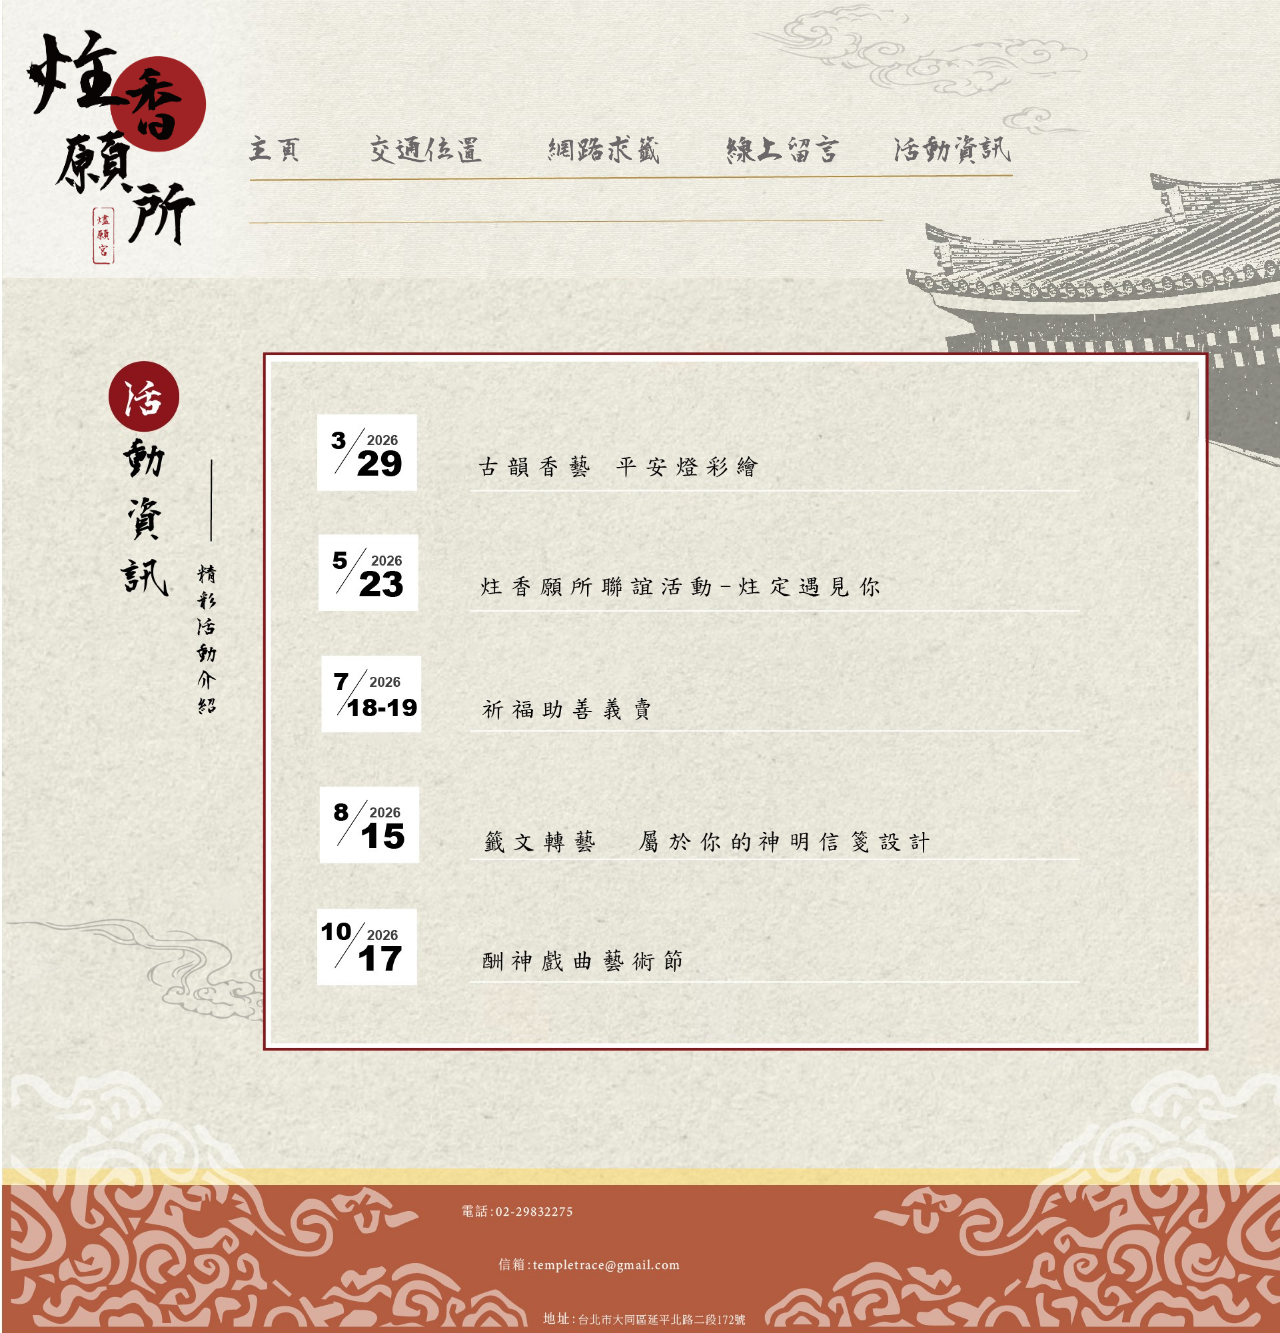
<file: activity.html>
<!DOCTYPE html>
<html lang="zh-Hant">
<head>
  <meta charset="UTF-8" />
  <title>活動資訊｜焚香願所</title>
  <meta name="viewport" content="width=device-width, initial-scale=1" />

  <link rel="stylesheet" href="activity.css">
</head>

<body>

  <div class="wrapper">
    <div class="page">

      <!-- ⭐ 活動資訊底圖（請確認檔名正確） -->
      <img src="活動.jpg" alt="活動資訊背景" class="bg">

      <!-- ⭐ LOGO（位置已調：往上2、往左1） -->
      <a href="index.html" class="logo-wrap">
        <img src="logo.png" alt="焚香願所">
      </a>

      <!-- ⭐ 上方選單（與交通頁一模一樣） -->
      <div class="menu-wrap">
        <img src="選單.png" alt="主選單" class="menu-img">

        <a href="index.html"       class="menu-link menu-home"></a>
        <a href="traffic.html"     class="menu-link menu-traffic"></a>
        <a href="online-draw.html" class="menu-link menu-online"></a>
        <a href="message.html"     class="menu-link menu-message"></a>
        <a href="activity.html"    class="menu-link menu-activity"></a>
      </div>

    </div>
  </div>

</body>
</html>
</file>
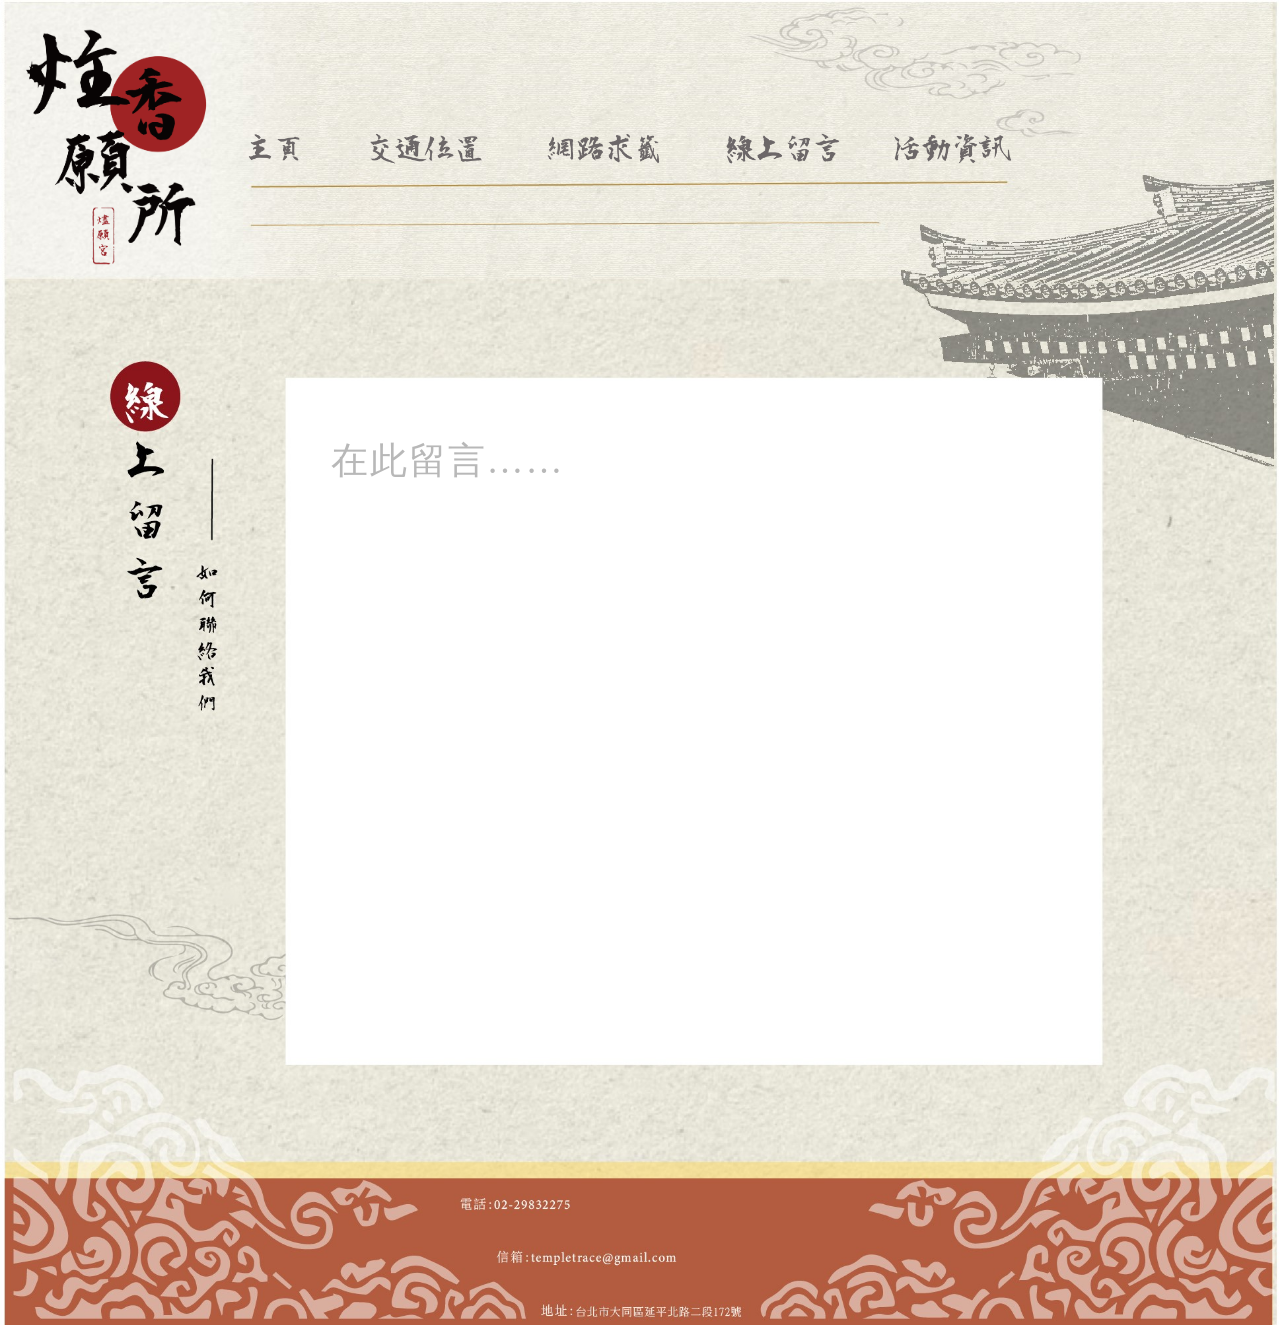
<file: message.html>
<!DOCTYPE html>
<html lang="zh-Hant">
<head>
  <meta charset="UTF-8" />
  <title>線上留言｜焚香願所</title>
  <meta name="viewport" content="width=device-width, initial-scale=1" />
  <style>
    * { margin: 0; padding: 0; box-sizing: border-box; }

    html, body {
      width: 100%;
      min-height: 100%;
    }

    body {
      background: #f1ece2;
      font-family: "Noto Serif TC","Microsoft JhengHei",system-ui,sans-serif;
      display: flex;
      justify-content: center;
    }

    a {
      text-decoration: none;
      outline: none;
    }

    a:focus,
    a:active {
      outline: none;
    }

    .wrapper {
      width: 100%;
      max-width: 1992px;
      margin: 0 auto;
    }

    .page {
      position: relative;
      width: 100%;
    }

    /* 背景 */
    .bg {
      width: 100%;
      height: auto;
      display: block;
    }

    /* 疊上層 */
    .overlay {
      position: absolute;
      z-index: 10;
      pointer-events: auto;
    }

    /* LOGO（統一） */
    .logo-wrap {
      top: 1%;
      left: -5%;
      width: 22%;
    }
    .logo-wrap img {
      width: 100%;
      height: auto;
    }

    /* 選單（統一） */
    .menu-wrap {
      top: 10%;
      left: 49%;
      width: 60%;
      transform: translateX(-50%);
    }

    .menu-img {
      width: 100%;
      height: auto;
    }

    .menu-link {
      position: absolute;
      top: 0;
      bottom: 0;
      cursor: pointer;
      outline: none;
    }

    .menu-home {
      left: -0.2%;
      width: 8.45%;
    }

    .menu-traffic {
      left: 15.65%;
      width: 16.36%;
    }

    .menu-online {
      left: 38.75%;
      width: 12.84%;
    }

    .menu-message {
      left: 50.51%;
      width: 24.22%;
    }

    .menu-activity {
      left: 83.86%;
      width: 17.09%;
    }

    /* ★ 留言框（維持位置 top:31%） */
    .message-box {
      position: absolute;
      z-index: 15;
      top: 31%;
      left: 24%;
      width: 62%;
      height: 50%;
    }

    /* ★ 字體改 28pt ≈ 37px、標楷體 */
    .message-box textarea {
      width: 100%;
      height: 100%;
      border: none;
      padding: 24px;
      font-size: 37px;             /* 約等於印刷的 28pt */
      line-height: 1.4;
      font-family: "DFKai-SB", "BiauKai", serif; /* 標楷體 */
      background: transparent;
      resize: none;
      outline: none;
    }

    .message-box textarea::placeholder {
      color: #b8b8b8;
      font-size: 37px;
      font-family: "DFKai-SB", "BiauKai", serif;
      letter-spacing: 0.05em;
    }

  </style>
</head>
<body>

  <div class="wrapper">
    <div class="page">

      <!-- 背景（msg.jpg） -->
      <img src="msg.jpg" alt="線上留言背景" class="bg">

      <!-- LOGO -->
      <a href="index.html" class="overlay logo-wrap">
        <img src="logo.png" alt="焚香願所">
      </a>

      <!-- 選單 -->
      <div class="overlay menu-wrap">
        <img src="選單.png" alt="主選單" class="menu-img">

        <a href="index.html"       class="menu-link menu-home"></a>
        <a href="traffic.html"     class="menu-link menu-traffic"></a>
        <a href="online-draw.html" class="menu-link menu-online"></a>
        <a href="message.html"     class="menu-link menu-message"></a>
        <a href="activity.html"    class="menu-link menu-activity"></a>
      </div>

      <!-- 留言輸入框 -->
      <div class="message-box">
        <textarea placeholder="在此留言……"></textarea>
      </div>

    </div>
  </div>

</body>
</html>
</file>
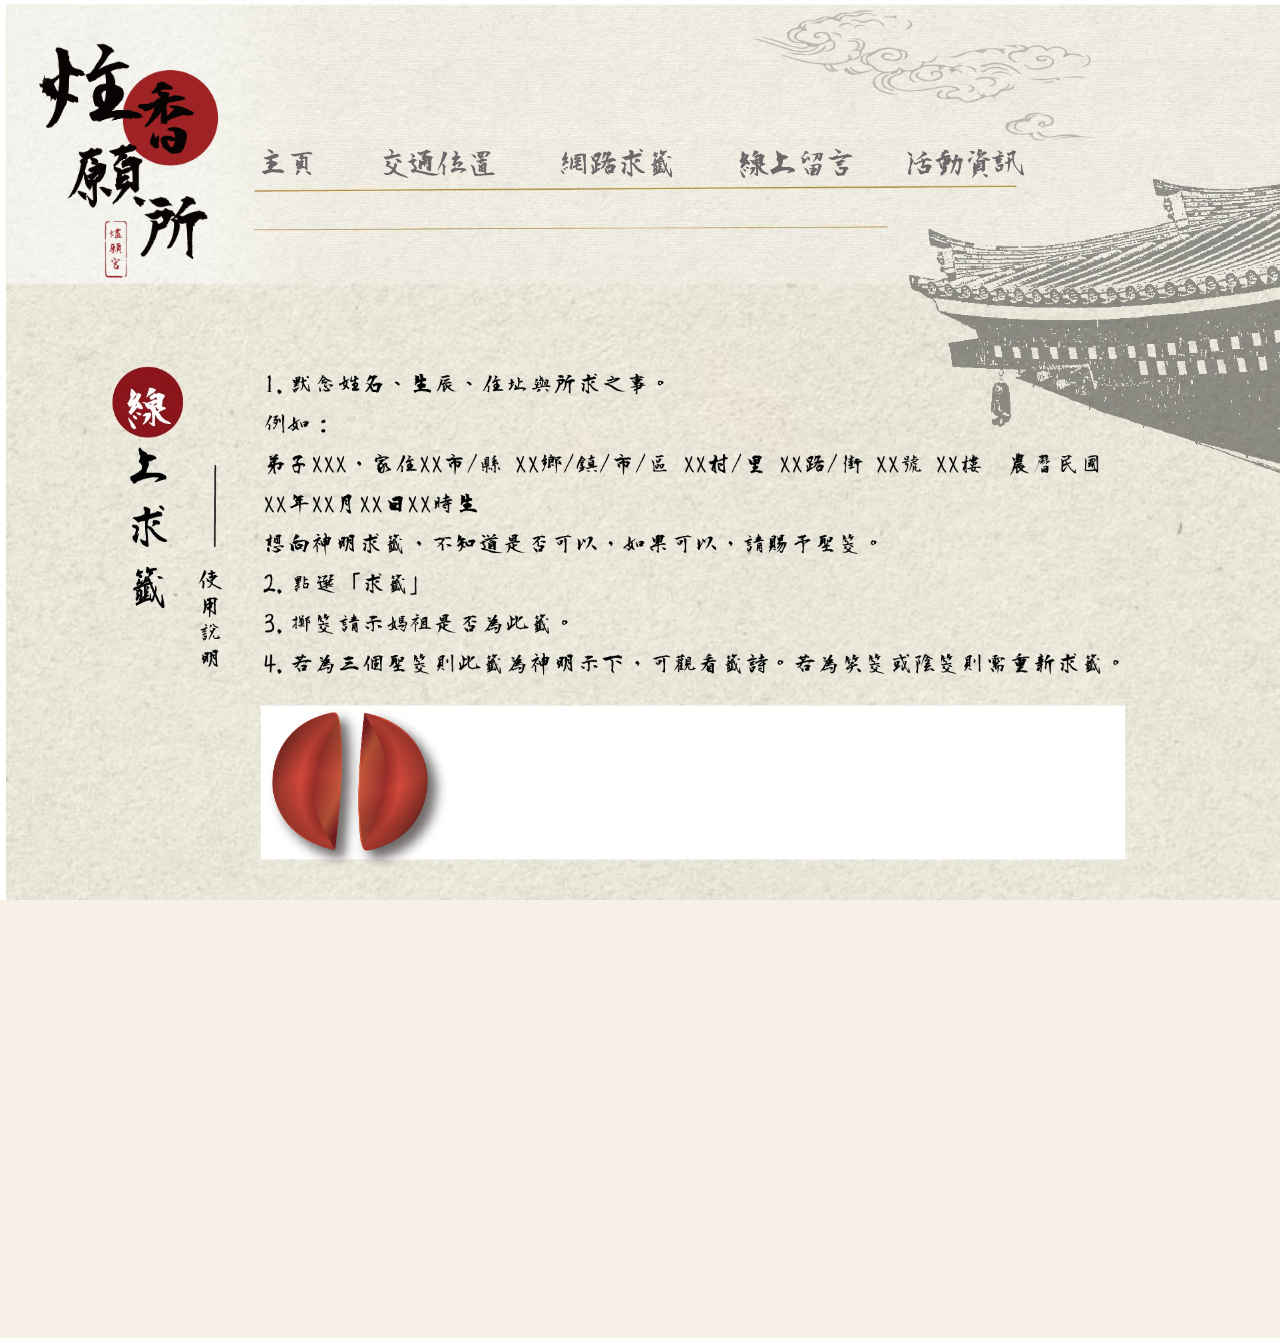
<file: online-draw.html>
<!DOCTYPE html>
<html lang="zh-TW">
<head>
  <meta charset="UTF-8">
  <title>線上求籤｜焚香願所</title>
  <meta name="viewport" content="width=device-width, initial-scale=1.0">
  <link rel="stylesheet" href="style.css">
</head>
<body>

<div class="page">

  <!-- 底圖 -->
  <img src="網路求籤.jpg" alt="線上求籤底圖" class="bg">

  <!-- 疊在底圖上的互動區 -->
  <div class="interactive">

    <!-- LOGO：跟活動 / 交通一樣 -->
    <a href="index.html" class="logo-wrap">
      <img src="logo.png" alt="焚香願所">
    </a>

    <!-- 上方選單：跟活動 / 交通一樣 -->
    <div class="menu-wrap">
      <img src="選單.png" alt="主選單" class="menu-img">

      <a href="index.html"       class="menu-link menu-home"></a>
      <a href="traffic.html"     class="menu-link menu-traffic"></a>
      <a href="online-draw.html" class="menu-link menu-online"></a>
      <a href="message.html"     class="menu-link menu-message"></a>
      <a href="activity.html"    class="menu-link menu-activity"></a>
    </div>

    <!-- 筊（擲筊） -->
    <div id="jia-box" class="jia-wrapper">
      <img src="筊.png" id="jia" class="jia-img" alt="擲筊">
    </div>

    <!-- 擲筊結果字（在筊右邊） -->
    <div id="result" class="result-text"></div>

    <!-- 20 個籤按鈕（先鎖起來，要聖筊才可點） -->
    <div class="lottery-buttons">
      <button disabled class="disabled" onclick="showPoem(1)">零壹籤</button>
      <button disabled class="disabled" onclick="showPoem(2)">零貳籤</button>
      <button disabled class="disabled" onclick="showPoem(3)">零參籤</button>
      <button disabled class="disabled" onclick="showPoem(4)">零肆籤</button>
      <button disabled class="disabled" onclick="showPoem(5)">零伍籤</button>
      <button disabled class="disabled" onclick="showPoem(6)">零陸籤</button>
      <button disabled class="disabled" onclick="showPoem(7)">零柒籤</button>
      <button disabled class="disabled" onclick="showPoem(8)">零捌籤</button>
      <button disabled class="disabled" onclick="showPoem(9)">零玖籤</button>
      <button disabled class="disabled" onclick="showPoem(10)">壹零籤</button>

      <button disabled class="disabled" onclick="showPoem(11)">拾壹籤</button>
      <button disabled class="disabled" onclick="showPoem(12)">拾貳籤</button>
      <button disabled class="disabled" onclick="showPoem(13)">拾參籤</button>
      <button disabled class="disabled" onclick="showPoem(14)">拾肆籤</button>
      <button disabled class="disabled" onclick="showPoem(15)">拾伍籤</button>
      <button disabled class="disabled" onclick="showPoem(16)">拾陸籤</button>
      <button disabled class="disabled" onclick="showPoem(17)">拾柒籤</button>
      <button disabled class="disabled" onclick="showPoem(18)">拾捌籤</button>
      <button disabled class="disabled" onclick="showPoem(19)">拾玖籤</button>
      <button disabled class="disabled" onclick="showPoem(20)">貳拾籤</button>
    </div>

    <!-- 籤詩顯示（右下角） -->
    <div id="poem-box" class="poem-box"></div>

  </div>
</div>

<script src="script.js"></script>
</body>
</html>
</file>
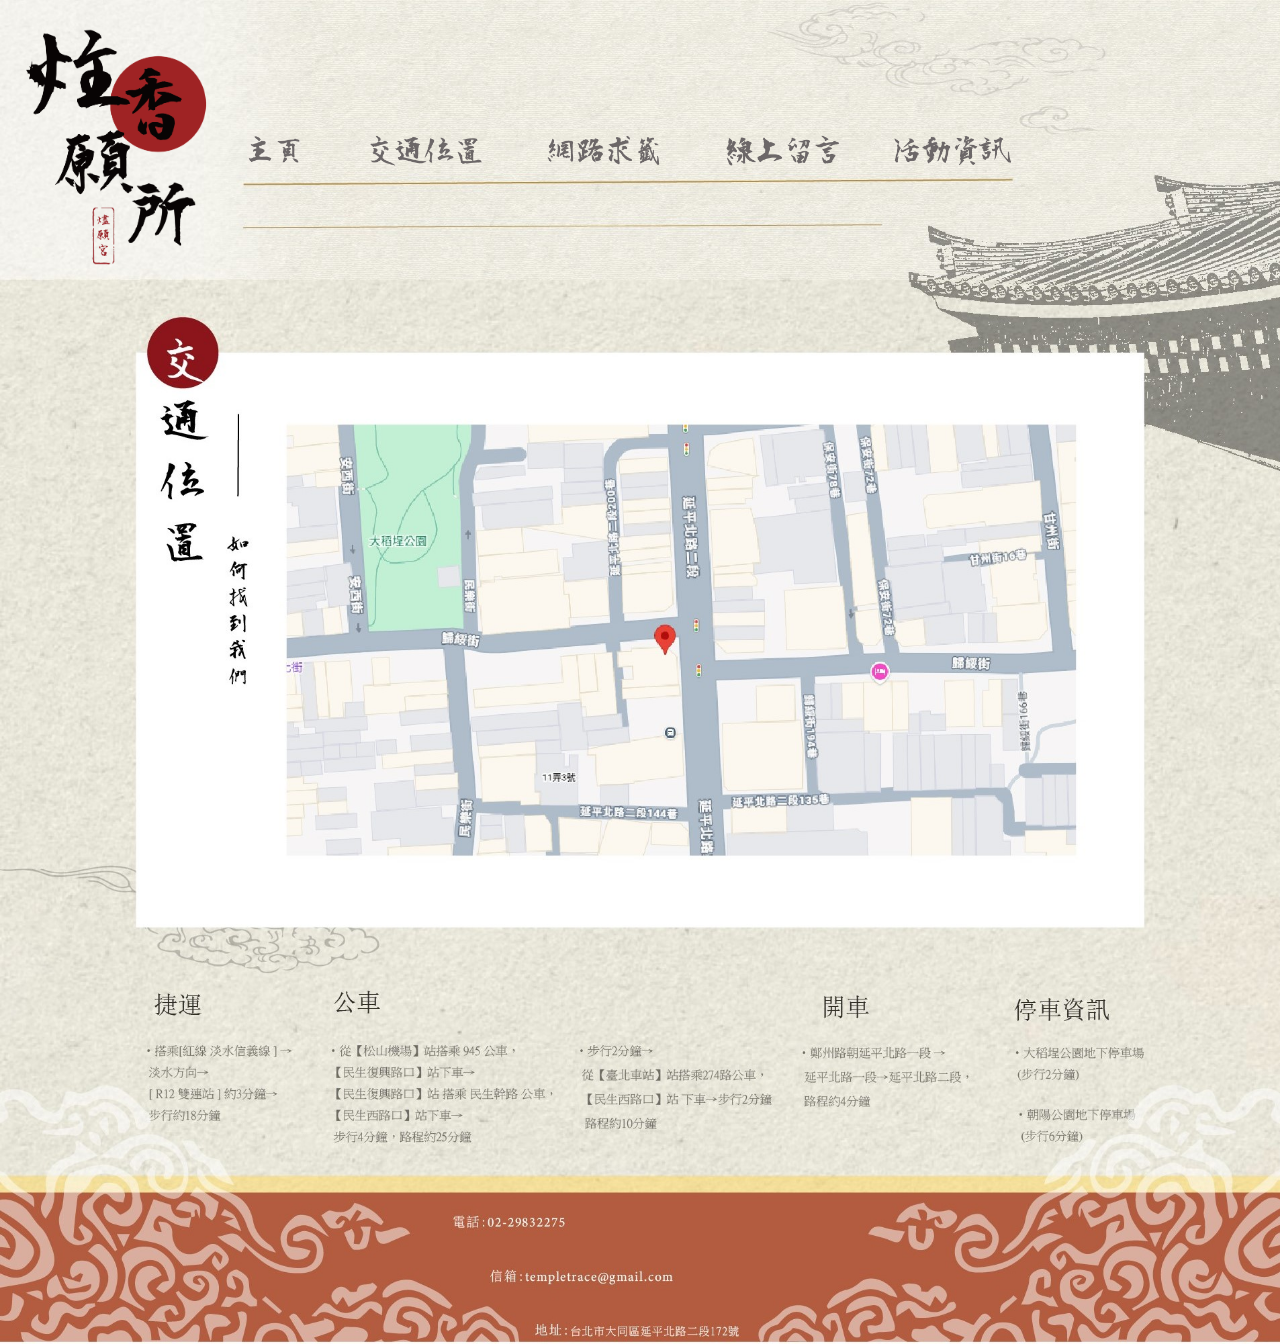
<file: traffic.html>
<!DOCTYPE html>
<html lang="zh-Hant">
<head>
  <meta charset="UTF-8" />
  <title>交通資訊｜炷香願所</title>
  <meta name="viewport" content="width=device-width, initial-scale=1" />
  <style>
    * { margin: 0; padding: 0; box-sizing: border-box; }

    html, body {
      width: 100%;
      min-height: 100%;
    }

    body {
      background: #f1ece2;
      font-family: "Noto Serif TC","Microsoft JhengHei",system-ui,sans-serif;
      display: flex;
      justify-content: center;
    }

    a {
      text-decoration: none;
      outline: none;
    }

    a:focus,
    a:active {
      outline: none;
    }

    .wrapper {
      width: 100%;
      max-width: 1992px;
      margin: 0 auto;
    }

    .page {
      position: relative;
      width: 100%;
    }

    /* 背景 */
    .bg {
      width: 100%;
      height: auto;
      display: block;
    }

    /* 疊上圖層 */
    .overlay {
      position: absolute;
      z-index: 10;
      pointer-events: auto;
    }

    /* LOGO（前一次調整） */
    .logo-wrap {
      top: 1%;
      left: -5%;
      width: 22%;
    }
    .logo-wrap img {
      width: 100%;
      height: auto;
    }

    /* 選單（往上1、往左2 → top10%, left49%） */
    .menu-wrap {
      top: 10%;
      left: 49%;
      width: 60%;
      transform: translateX(-50%);
    }

    .menu-img {
      width: 100%;
      height: auto;
    }

    /* 選單透明連結 */
    .menu-link {
      position: absolute;
      top: 0;
      bottom: 0;
      cursor: pointer;
      outline: none;
    }

    .menu-home {
      left: -0.2%;
      width: 8.45%;
    }

    .menu-traffic {
      left: 15.65%;
      width: 16.36%;
    }

    .menu-online {
      left: 38.75%;
      width: 12.84%;
    }

    .menu-message {
      left: 50.51%;
      width: 24.22%;
    }

    .menu-activity {
      left: 83.86%;
      width: 17.09%;
    }

  </style>
</head>
<body>

  <div class="wrapper">
    <div class="page">

      <!-- ★ 換成你的交通背景圖 -->
      <img src="交通.jpg" alt="交通頁背景" class="bg">

      <!-- LOGO（top1%, left-5%） -->
      <a href="index.html" class="overlay logo-wrap">
        <img src="logo.png" alt="炷香願所">
      </a>

      <!-- 選單（top10%, left49%） -->
      <div class="overlay menu-wrap">
        <img src="選單.png" alt="主選單" class="menu-img">

        <a href="index.html"       class="menu-link menu-home"></a>
        <a href="traffic.html"     class="menu-link menu-traffic"></a>
        <a href="online-draw.html" class="menu-link menu-online"></a>
        <a href="message.html"     class="menu-link menu-message"></a>
        <a href="activity.html"    class="menu-link menu-activity"></a>
      </div>

    </div>
  </div>

</body>
</html>
</file>
<file: activity.css>
* { margin: 0; padding: 0; box-sizing: border-box; }

html, body {
  width: 100%;
  min-height: 100%;
}

body {
  background: #f1ece2;
  font-family: "Noto Serif TC","Microsoft JhengHei",system-ui,sans-serif;
  display: flex;
  justify-content: center;
}

/* 版心寬度（與交通頁一致） */
.wrapper {
  width: 100%;
  max-width: 1992px;
  margin: 0 auto;
}

.page {
  position: relative;
  width: 100%;
}

/* ⭐ 底圖 */
.bg {
  width: 100%;
  height: auto;
  display: block;
}

/* ⭐ LOGO（你之前要求的往上2、往左1） */
.logo-wrap {
  position: absolute;
  top: 1%;
  left: -5%;
  width: 22%;
  z-index: 10;
}

.logo-wrap img {
  width: 100%;
  height: auto;
  display: block;
}

/* ⭐ 選單（往上2 ＝ top:10%，往左1 ＝ left:49%） */
.menu-wrap {
  position: absolute;
  top: 10%;
  left: 49%;     /* ⭐ 最新：往左 1% */
  width: 60%;
  transform: translateX(-50%);
  z-index: 10;
}

.menu-img {
  width: 100%;
  height: auto;
  display: block;
}

/* 透明點擊區（與交通頁一模一樣） */
.menu-link {
  position: absolute;
  top: 0;
  bottom: 0;
  cursor: pointer;
}

.menu-home     { left: -0.2%;  width: 8.45%; }
.menu-traffic  { left: 15.65%; width: 16.36%; }
.menu-online   { left: 38.75%; width: 12.84%; }
.menu-message  { left: 50.51%; width: 24.22%; }
.menu-activity { left: 83.86%; width: 17.09%; }
</file>
<file: style.css>
* {
  box-sizing: border-box;
}

html, body {
  margin: 0;
  padding: 0;
  width: 100%;
  height: 100%;
  overflow-x: hidden;
  background: #f6f0e6;
  font-family: "Noto Serif TC", "Microsoft JhengHei", system-ui, sans-serif;
}

/* 整頁容器 */
.page {
  position: relative;
  width: 100vw;
  min-height: 100vh;
}

/* 底圖 */
.bg {
  width: 100%;
  height: auto;
  display: block;
  pointer-events: none;
}

/* 疊在底圖上的互動層 */
.interactive {
  position: absolute;
  inset: 0;
}

/* ===== LOGO（往上 1%） ===== */
.logo-wrap {
  position: absolute;
  top: 2%;      
  left: -4%;
  width: 22%;
  z-index: 20;
}

.logo-wrap img {
  width: 100%;
  display: block;
}

/* ===== 選單（往上 1%、往左 2%） ===== */
.menu-wrap {
  position: absolute;
  top: 11%;      
  left: 50%;     
  width: 60%;
  transform: translateX(-50%);
  z-index: 20;
}

.menu-img {
  width: 100%;
  height: auto;
}

.menu-link {
  position: absolute;
  top: 0;
  bottom: 0;
}

/* 透明選單點擊區域 */
.menu-home     { left: -0.2%;  width: 8.45%; }
.menu-traffic  { left: 15.65%; width: 16.36%; }
.menu-online   { left: 38.75%; width: 12.84%; }
.menu-message  { left: 50.51%; width: 24.22%; }
.menu-activity { left: 83.86%; width: 17.09%; }

/* ===== 筊：位置 & 大小（穩定版） ===== */
.jia-wrapper {
  position: absolute;
  left: 28%;
  top: 59%;
  transform: translate(-50%, -50%);
  cursor: pointer;
}

.jia-img {
  width: 190px;
  display: block;
}

/* 筊搖動動畫 */
@keyframes shake {
  0%   { transform: translate(-50%, -50%) rotate(0deg); }
  20%  { transform: translate(-50%, -50%) rotate(-13deg); }
  40%  { transform: translate(-50%, -50%) rotate(11deg); }
  60%  { transform: translate(-50%, -50%) rotate(-9deg); }
  80%  { transform: translate(-50%, -50%) rotate(6deg); }
  100% { transform: translate(-50%, -50%) rotate(0deg); }
}

.jia-wrapper.shaking {
  animation: shake 0.6s ease-in-out;
}

/* ===== 擲筊結果（筊右側） ===== */
.result-text {
  position: absolute;
  left: calc(28% + 130px);
  top: 59%;
  transform: translateY(-50%);
  font-size: 26px;
  font-weight: 700;
  color: #a02121;
  text-shadow: 0 2px 4px rgba(0,0,0,0.25);
  white-space: nowrap;
}

/* ===== 籤按鈕列（再往上 2% → top: 69%） ===== */
.lottery-buttons {
  position: absolute;
  left: 50%;
  top: 69%;      /* ← 原 71，現在再往上 2% */
  transform: translateX(-50%);
  display: flex;
  flex-wrap: wrap;
  justify-content: center;
  gap: 12px 22px;
}

.lottery-buttons button {
  min-width: 110px;
  padding: 10px 18px;
  border-radius: 8px;
  border: none;
  background: #d8a469;
  color: #4a2107;
  font-size: 20px;
  font-family: "標楷體","DFKai-SB",serif;
  letter-spacing: 3px;
  cursor: pointer;
  box-shadow: 0 2px 4px rgba(0,0,0,0.25);
  transition: transform 0.1s, box-shadow 0.1s, opacity 0.2s;
}

/* 實色 disabled（不透明） */
.lottery-buttons button.disabled,
.lottery-buttons button:disabled {
  opacity: 1 !important;
  cursor: not-allowed;
  box-shadow: none;
}

.lottery-buttons button:hover:not(.disabled) {
  transform: translateY(-2px);
  box-shadow: 0 4px 8px rgba(0,0,0,0.3);
}

/* ===== 右下籤詩 ===== */
.poem-box {
  position: absolute;
  right: 12%;
  bottom: 9%;
  max-height: 55%;
  display: none;
  cursor: pointer;
}

.poem-box.show {
  display: block;
}

.poem-box img {
  max-height: 38%;
  width: auto;
  display: block;
  box-shadow: 0 4px 10px rgba(0,0,0,0.45);
}
  /* === 籤詩縮小並置中顯示 === */
.poem-box {
  position: absolute;
  left: 55%;
  bottom: 15%;        /* 可以微調：5%~10% */
  transform: translateX(-50%);
  display: none;
  cursor: pointer;
}

.poem-box.show {
  display: block;
}

.poem-box img {
  width: 350px;     /* 🎯縮小籤詩：可調 200~260，看你要多小 */
  height: auto;
  display: block;
}
</file>
